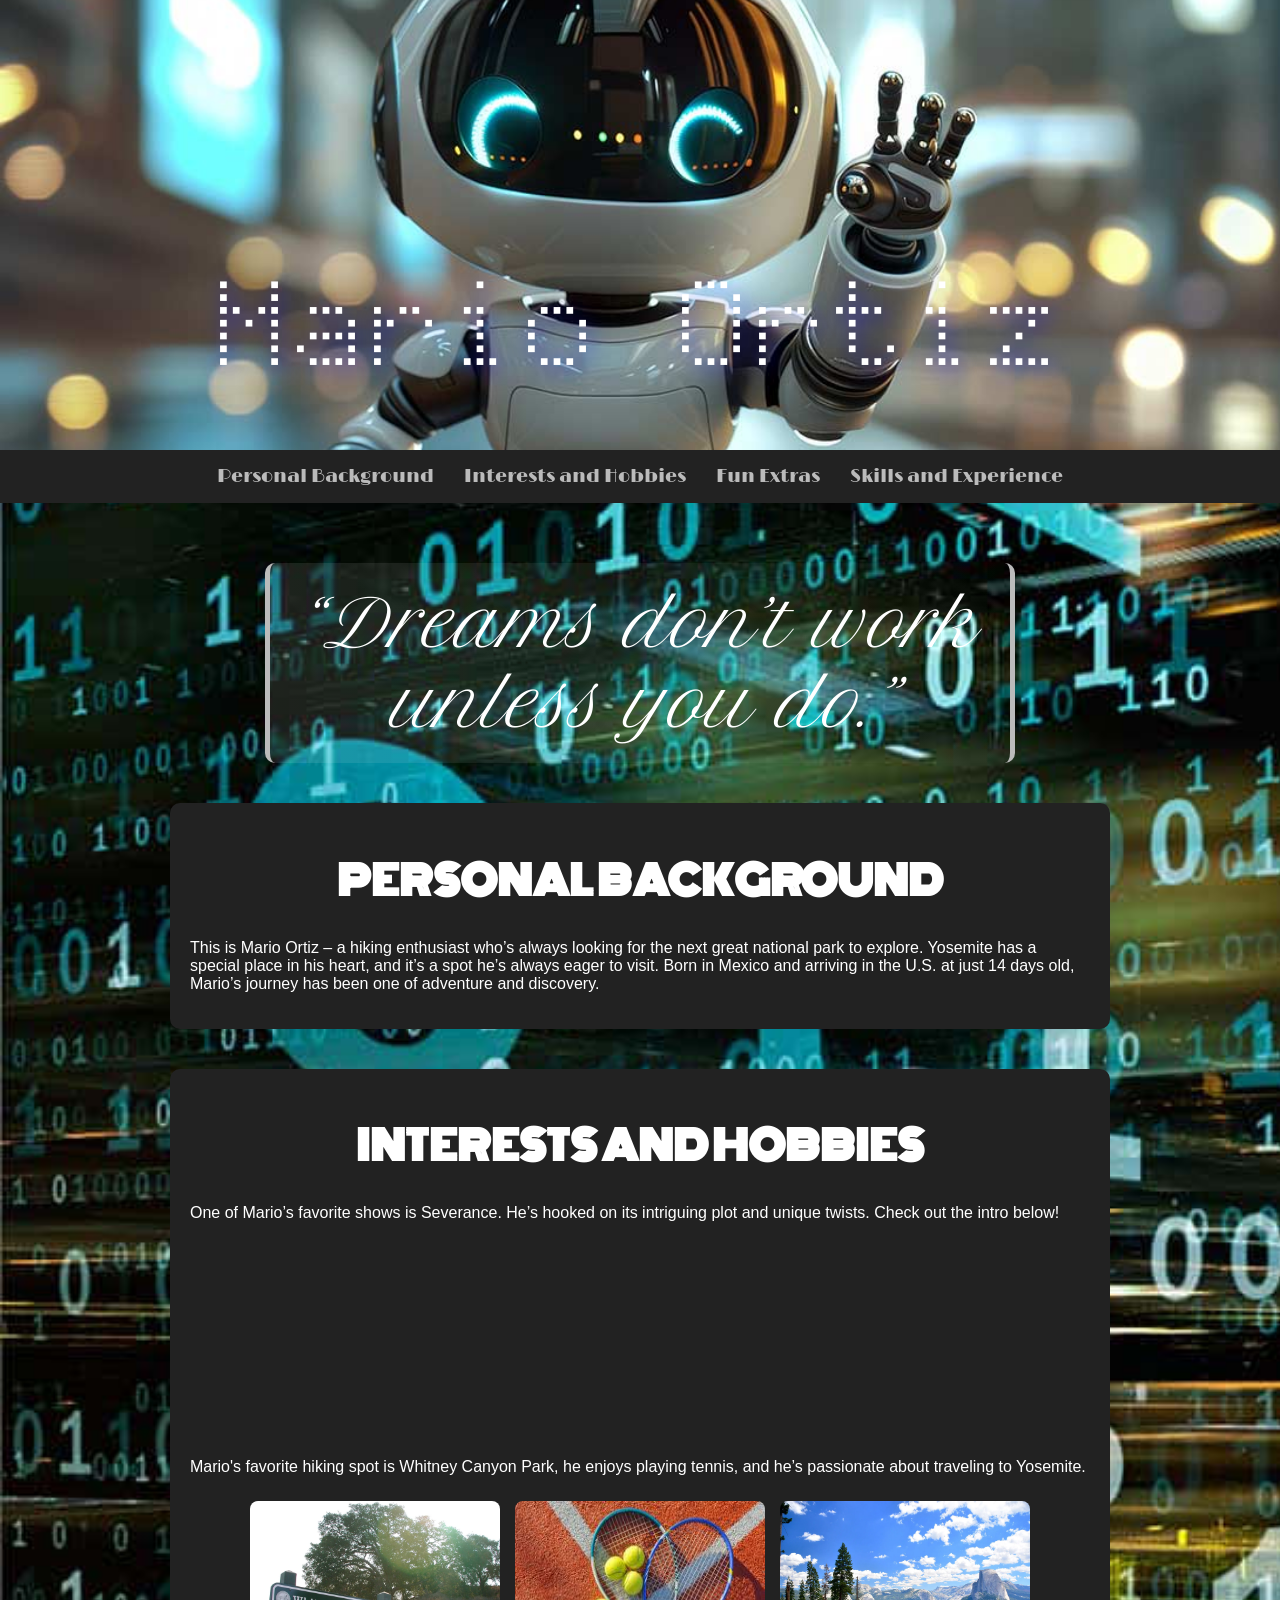
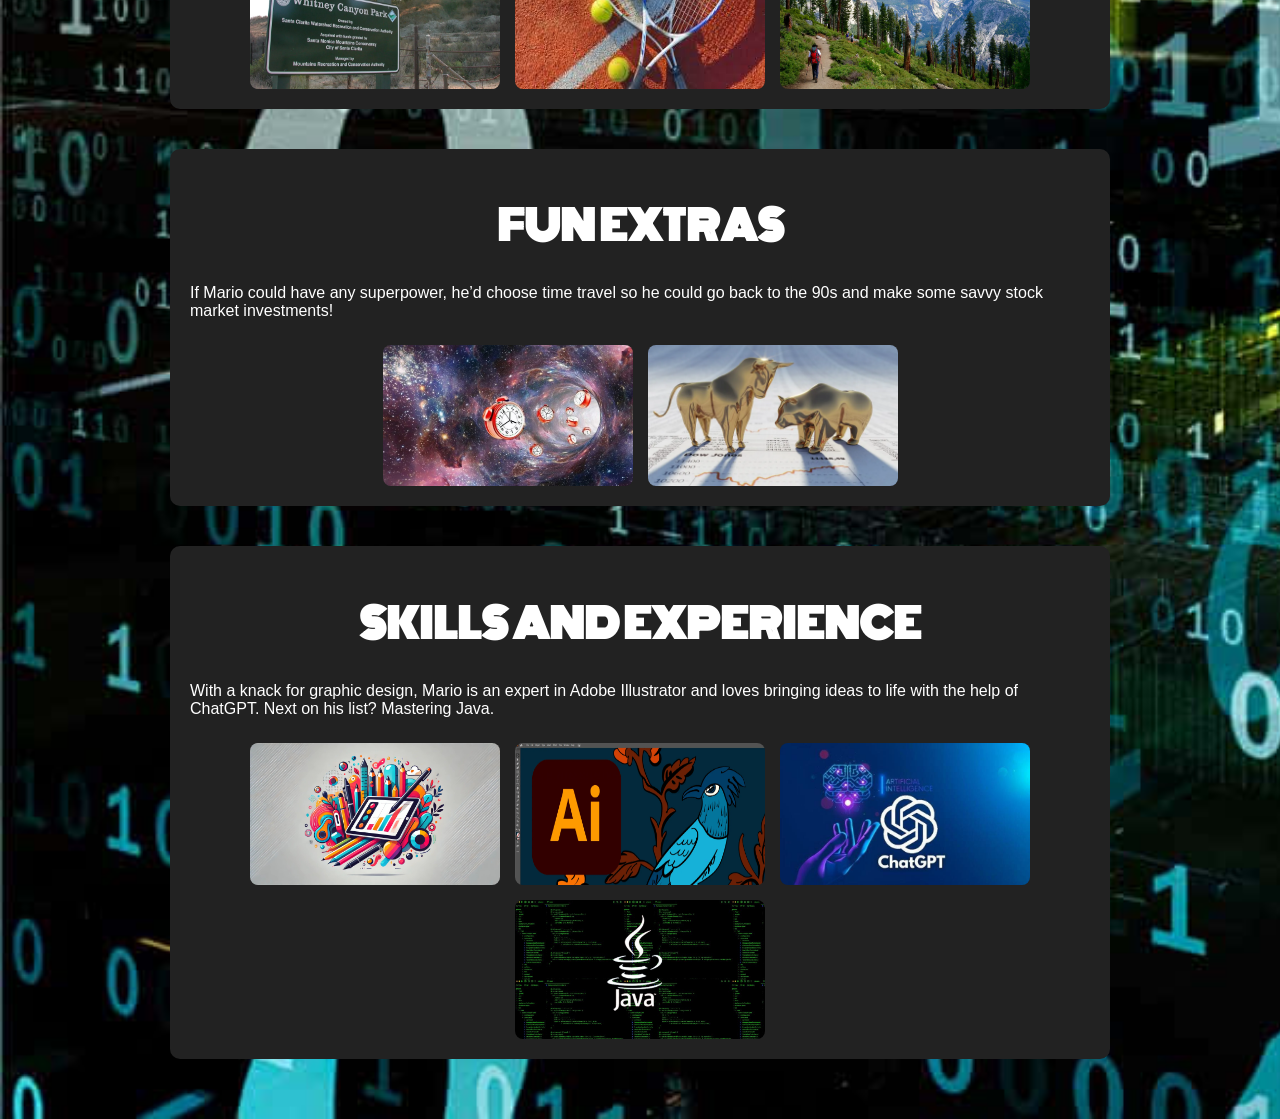
<file: index.html>
<!DOCTYPE html>
<html lang="en">
<head>
    <meta charset="UTF-8">
    <meta name="viewport" content="width=device-width, initial-scale=1.0">
    <title>Mario Ortiz</title>
    <link rel="stylesheet" href="styles.css">
    <link href="https://fonts.googleapis.com/css2?family=Doto&family=Limelight&family=Petit+Formal+Script&family=Monoton&display=swap" rel="stylesheet">
</head>
<body>
    <header>
        Mario Ortiz
    </header>
    <nav>
        <a href="#personalbackground">Personal Background</a>
        <a href="#interests">Interests and Hobbies</a>
        <a href="#funextras">Fun Extras</a>
        <a href="#skills">Skills and Experience</a>
    </nav>
    <div class="container">
        <div class="quote">“Dreams don’t work unless you do.”</div>
        <div id="personalbackground" class="section">
            <h1>Personal Background</h1>
            <p>This is Mario Ortiz – a hiking enthusiast who’s always looking for the next great national park to explore. Yosemite has a special place in his heart, and it’s a spot he’s always eager to visit. Born in Mexico and arriving in the U.S. at just 14 days old, Mario’s journey has been one of adventure and discovery. </p>
        </div>
        <div id="interests" class="section">
            <h1>Interests and Hobbies</h1>
            <p>One of Mario’s favorite shows is Severance. He’s hooked on its intriguing plot and unique twists. Check out the intro below!</p>
            <div class="video-container">
                <iframe src="https://www.youtube.com/embed/NmS3m0OG-Ug" allowfullscreen></iframe>
            </div>
            <p>Mario's favorite hiking spot is Whitney Canyon Park, he enjoys playing tennis, and he’s passionate about traveling to Yosemite.</p>
            <div class="image-gallery">
                <img src="signwithlight.webp" alt="Whitney Canyon" />
                <img src="tennis.jpg" alt="Playing Tennis" />
                <img src="Yosemite-National-Park-California.webp" alt="Passionate about Traveling to Yosemite" />
            </div>
        </div>

        <div id="funextras" class="section">
            <h1>Fun Extras</h1>
            <p> If Mario could have any superpower, he’d choose time travel so he could go back to the 90s and make some savvy stock market investments!</p>
            <div class="image-gallery">
                <img src="Time travel.jpeg" alt="Time Travel" />
                <img src="65c8fce1b385873c130e3d56_Bull and bear stock market.webp" alt="Stock Market" />
            </div>
        </div>

        <div id="skills" class="section">
            <h1>Skills and Experience</h1>
            <p>With a knack for graphic design, Mario is an expert in Adobe Illustrator and loves bringing ideas to life with the help of ChatGPT. Next on his list? Mastering Java.</p>
            <div class="image-gallery">
                <img src="Graphic design.jpg" alt="Graphic Design" />
                <img src="Adobe Illustrator.webp" alt="Adobe Illustrator" />
                <img src="Chat-GPT-merupakan-produk-dari-OpenAI.jpg" alt="Chat GPT" />
                <img src="java.jpg" alt="Java" />
            </div>
        </div>
    </div>
</body>
</html>
</file>
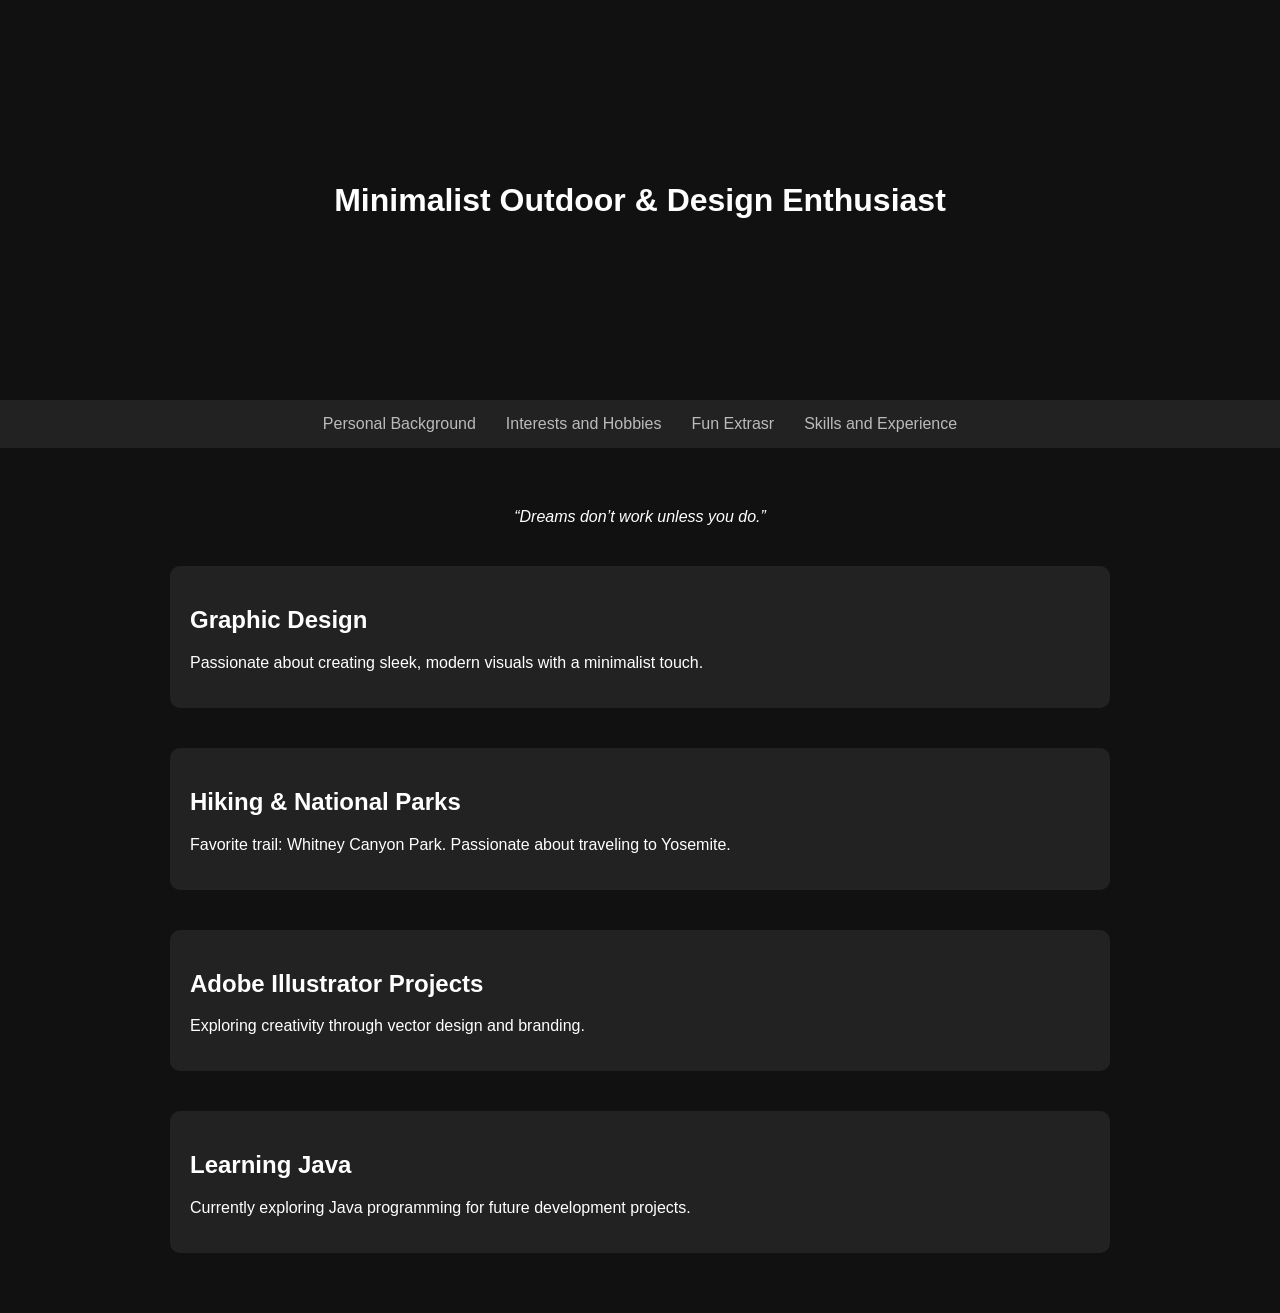
<file: main.html>
<!DOCTYPE html>
<html lang="en">
<head>
    <meta charset="UTF-8">
    <meta name="viewport" content="width=device-width, initial-scale=1.0">
    <title>Mario Ortiz</title>
    <style>
        body {
            font-family: Arial, sans-serif;
            background-color: #111;
            color: #fff;
            margin: 0;
            padding: 0;
            display: flex;
            flex-direction: column;
            align-items: center;
        }
        header {
            background: url('https://github.com/patsymo/Mario-Ortiz/blob/main/1140-yosemite-hero.imgcache.rev.web.700.403.jpg') no-repeat center center/cover;
            height: 400px;
            width: 100%;
            display: flex;
            justify-content: center;
            align-items: center;
            font-size: 2rem;
            font-weight: bold;
        }
        nav {
            display: flex;
            justify-content: center;
            background: #222;
            padding: 15px 0;
            width: 100%;
        }
        nav a {
            color: #bbb;
            margin: 0 15px;
            text-decoration: none;
        }
        .container {
            max-width: 900px;
            width: 100%;
            margin: auto;
            padding: 20px;
            display: flex;
            flex-direction: column;
            align-items: center;
        }
        .quote {
            text-align: center;
            font-style: italic;
            margin: 40px 0;
            width: 100%;
        }
        .section {
            margin-bottom: 40px;
            padding: 20px;
            background: #222;
            border-radius: 10px;
            width: 100%;
        }
    </style>
</head>
<body>
    <header>
        Minimalist Outdoor & Design Enthusiast
    </header>
    <nav>
        <a href="#design">Personal Background</a>
        <a href="#hiking">Interests and Hobbies</a>
        <a href="#illustrator">Fun Extrasr</a>
        <a href="#java">Skills and Experience</a>
    </nav>
    <div class="container">
        <div class="quote">“Dreams don’t work unless you do.”</div>
        <div id="design" class="section">
            <h2>Graphic Design</h2>
            <p>Passionate about creating sleek, modern visuals with a minimalist touch.</p>
        </div>
        <div id="hiking" class="section">
            <h2>Hiking & National Parks</h2>
            <p>Favorite trail: Whitney Canyon Park. Passionate about traveling to Yosemite.</p>
        </div>
        <div id="illustrator" class="section">
            <h2>Adobe Illustrator Projects</h2>
            <p>Exploring creativity through vector design and branding.</p>
        </div>
        <div id="java" class="section">
            <h2>Learning Java</h2>
            <p>Currently exploring Java programming for future development projects.</p>
        </div>
    </div>
</body>
</html>
</file>
<file: styles.css>
@import url('https://fonts.googleapis.com/css2?family=Doto&family=Limelight&family=Petit+Formal+Script&family=Monoton&display=swap');

body {
    font-family: Arial, sans-serif;
    background: url('futuristic-ai-brain-on-a-digital-background-b4uthj0dby0dt7zy.jpg') no-repeat;
    background-size: cover; 
    color: #fff; /* White text color */
    margin: 0;
    padding: 0;
    display: flex;
    flex-direction: column;
    align-items: center;
}

/* Header Styling */
header {
    font-family: 'Doto', sans-serif;
    font-size: 8rem;
    text-shadow: 4px 4px 20px rgba(0, 0, 255, 0.8); /* shadow effect */
    text-align: center;
    background: url('Service-robots-1.jpg') no-repeat center center;
    background-size: cover;
    background-position: center center;
    background-repeat: no-repeat;
    height: 400px; /* Fixed height */
    width: 100%;
    display: flex;
    justify-content: center;
    align-items: flex-end; /* Moves text lower */
    padding-bottom: 50px; /* Lowers the text */
    position: relative;
}

/* Background box behind text */
.header-text {
    background: rgba(0, 0, 255, 1); /* Light gray semi-transparent box */
    padding: 20px 40px;
    border-radius: 15px;
    display: inline-block;
    box-shadow: 0px 4px 10px rgba(0, 0, 255, 0.4); /* Soft shadow */
}

/* Navigation Bar Styling */
nav {
    display: flex;
    justify-content: center;
    background: #222; /* Dark background for navigation */
    padding: 15px 0;
    width: 100%;
}

nav a {
    font-family: 'Limelight', cursive;
    color: #bbb; /* Light gray text color */
    margin: 0 15px;
    text-decoration: none;
    font-size: 1.2rem;
    transition: color 0.3s ease-in-out;
}

nav a:hover {
    color: #fff; /* Changes color on hover */
}

/* Main Container Styling */
.container {
    max-width: 900px; /* Max width of container */
    width: 100%;
    margin: auto;
    padding: 20px;
    display: flex;
    flex-direction: column;
    align-items: center;
}

/* Quote Styling */
.quote {
    font-family: 'Petit Formal Script', cursive;
    font-size: 4rem; /* Adjusted for better readability */
    font-style: italic;
    text-align: center;
    color: #fff; /* White text */
    text-shadow: 3px 3px 20px rgba(255, 255, 255, 0.2); /* Subtle glow effect */
    padding: 20px;
    margin: 40px 0;
    max-width: 700px; /* Keeps the text nicely contained */
    border-left: 5px solid #bbb; /* Stylish left border */
    border-right: 5px solid #bbb;
    background: linear-gradient(to right, rgba(255,255,255,0.1), rgba(255,255,255,0));
    border-radius: 10px;
}

/* Section Styling */
.section {
    margin-bottom: 40px;
    padding: 20px;
    background: #222; /* Dark background for sections */
    border-radius: 10px; /* Rounded corners */
    width: 100%;
    transition: transform 0.3s ease-in-out, box-shadow 0.3s ease-in-out;
}

.section h1 {
    font-family: 'Monoton', cursive;
    font-size: 2.5rem;
    text-align: center;
    text-transform: uppercase;
}

.section:hover {
    transform: scale(1.02); /* Slight zoom effect */
    box-shadow: 0px 4px 15px rgba(255, 255, 255, 0.2); /* Soft glow */
}

/* Image Gallery Styling */
.image-gallery {
    display: flex;
    gap: 15px;
    margin-top: 25px;
    justify-content: center;
    flex-wrap: wrap;
}

.image-gallery img {
    width: 250px;
    height: auto;
    border-radius: 8px;
    transition: transform 0.3s ease;
}

.image-gallery img:hover {
    transform: scale(1.1);
}

/* Video Container Styling */
.video-container {
    display: flex;
    justify-content: center;
    align-items: center;
    width: 100%;
    height: 200px;
    margin-top: 15px;
    margin-bottom: 20px;
}

.video-container iframe {
    width: 80%;
    height: 100%;
    border: none;
}
</file>
